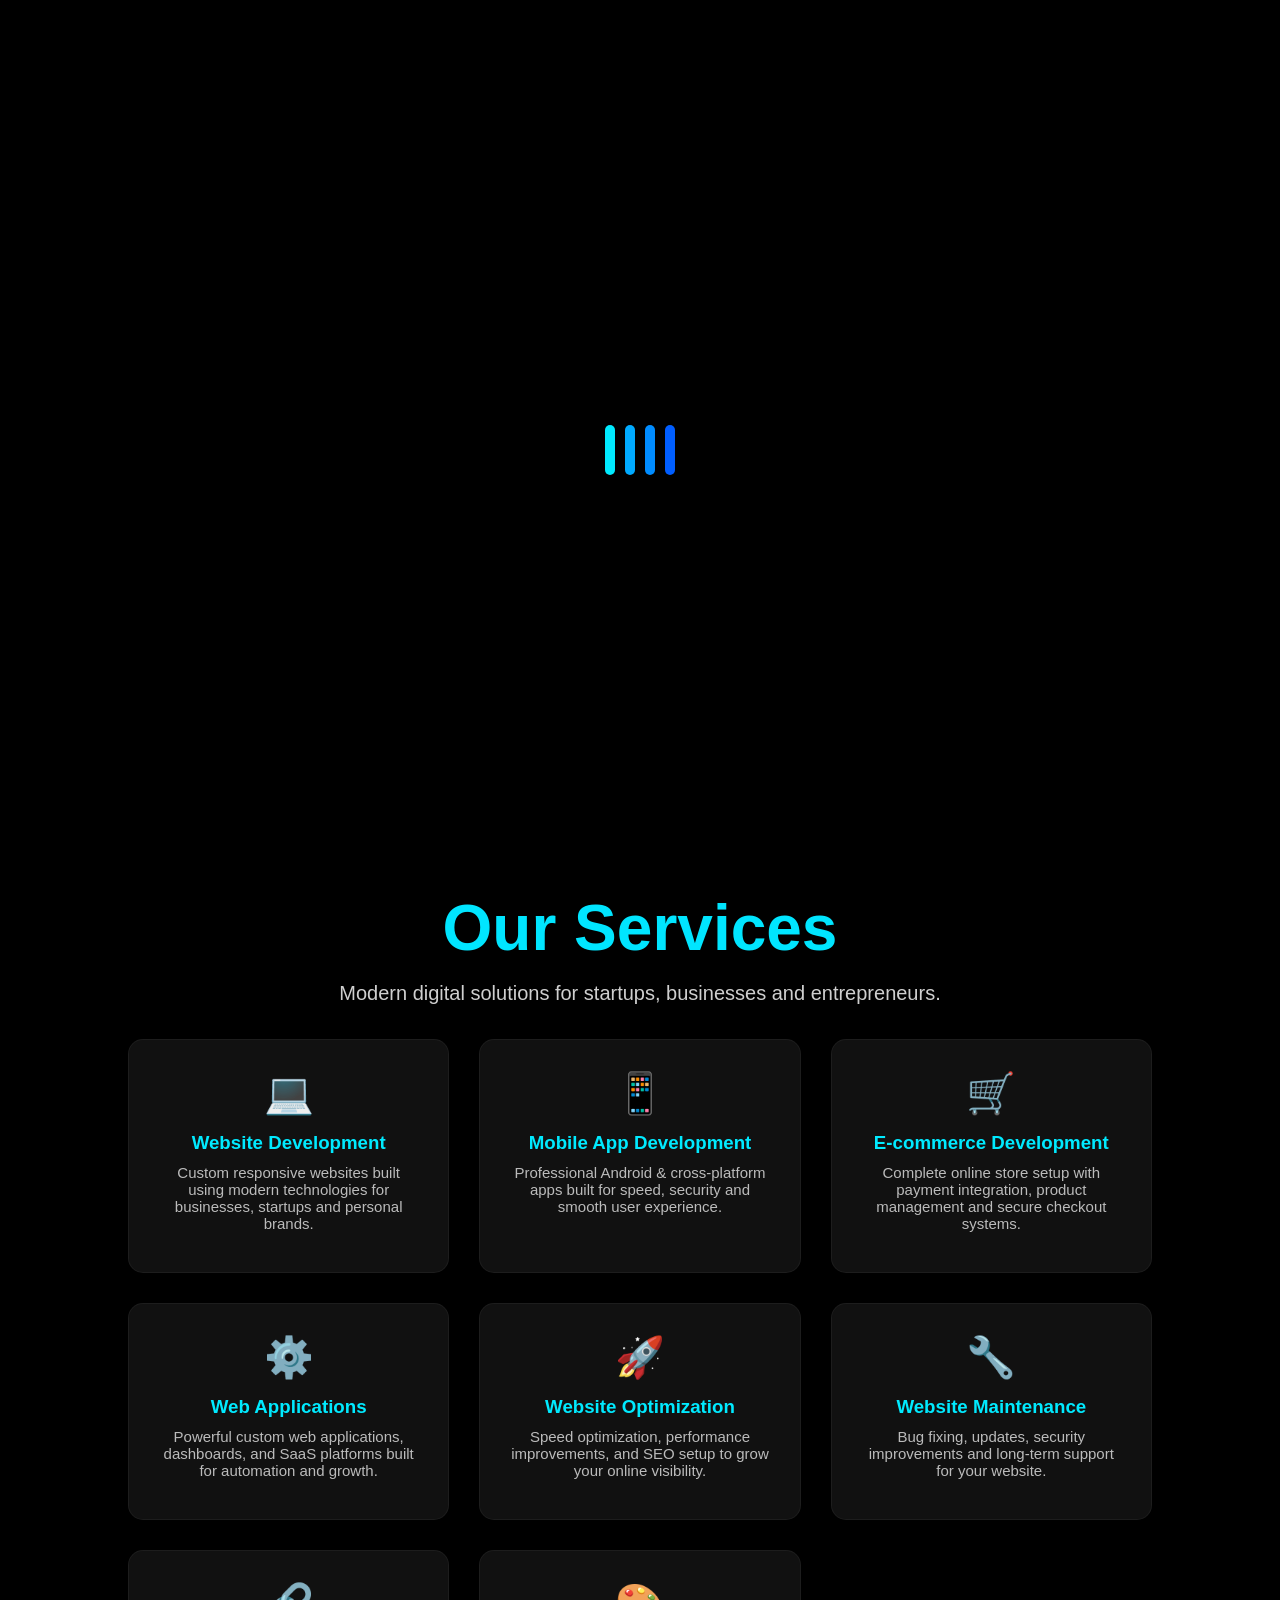
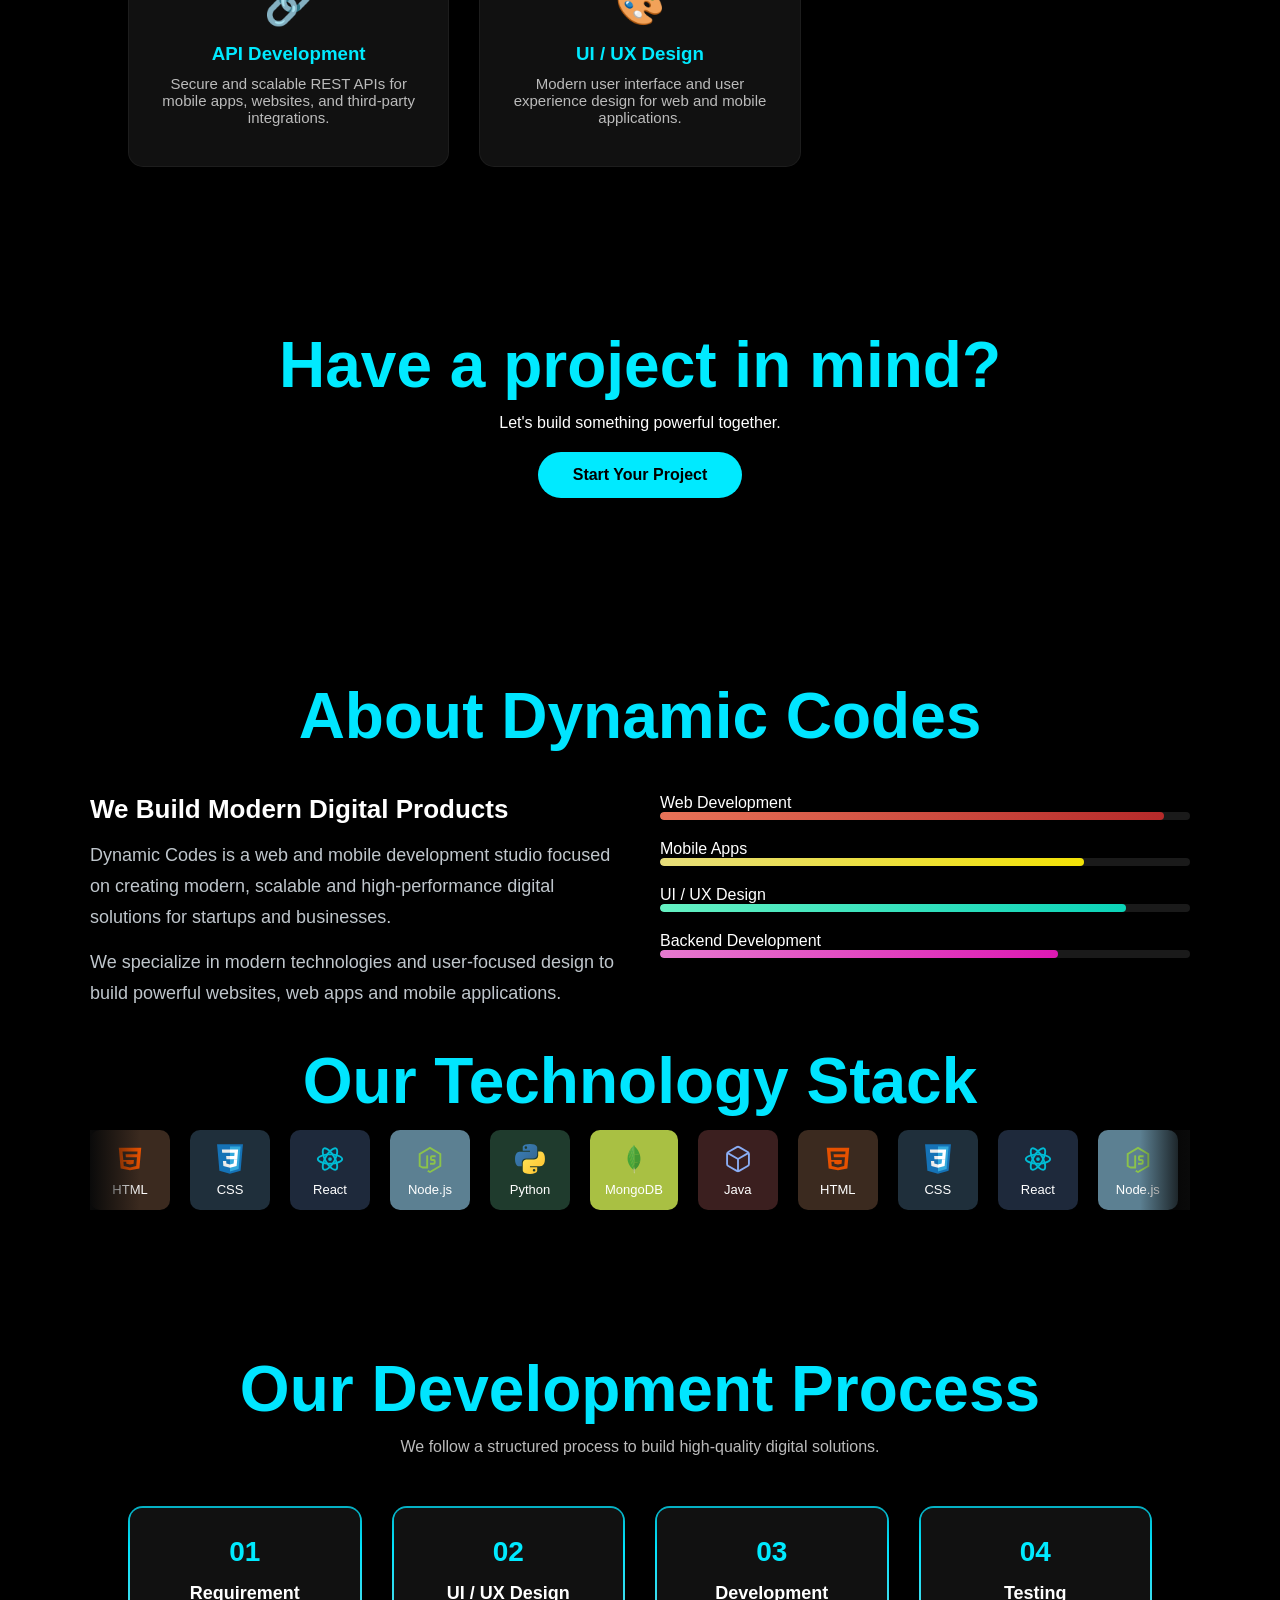
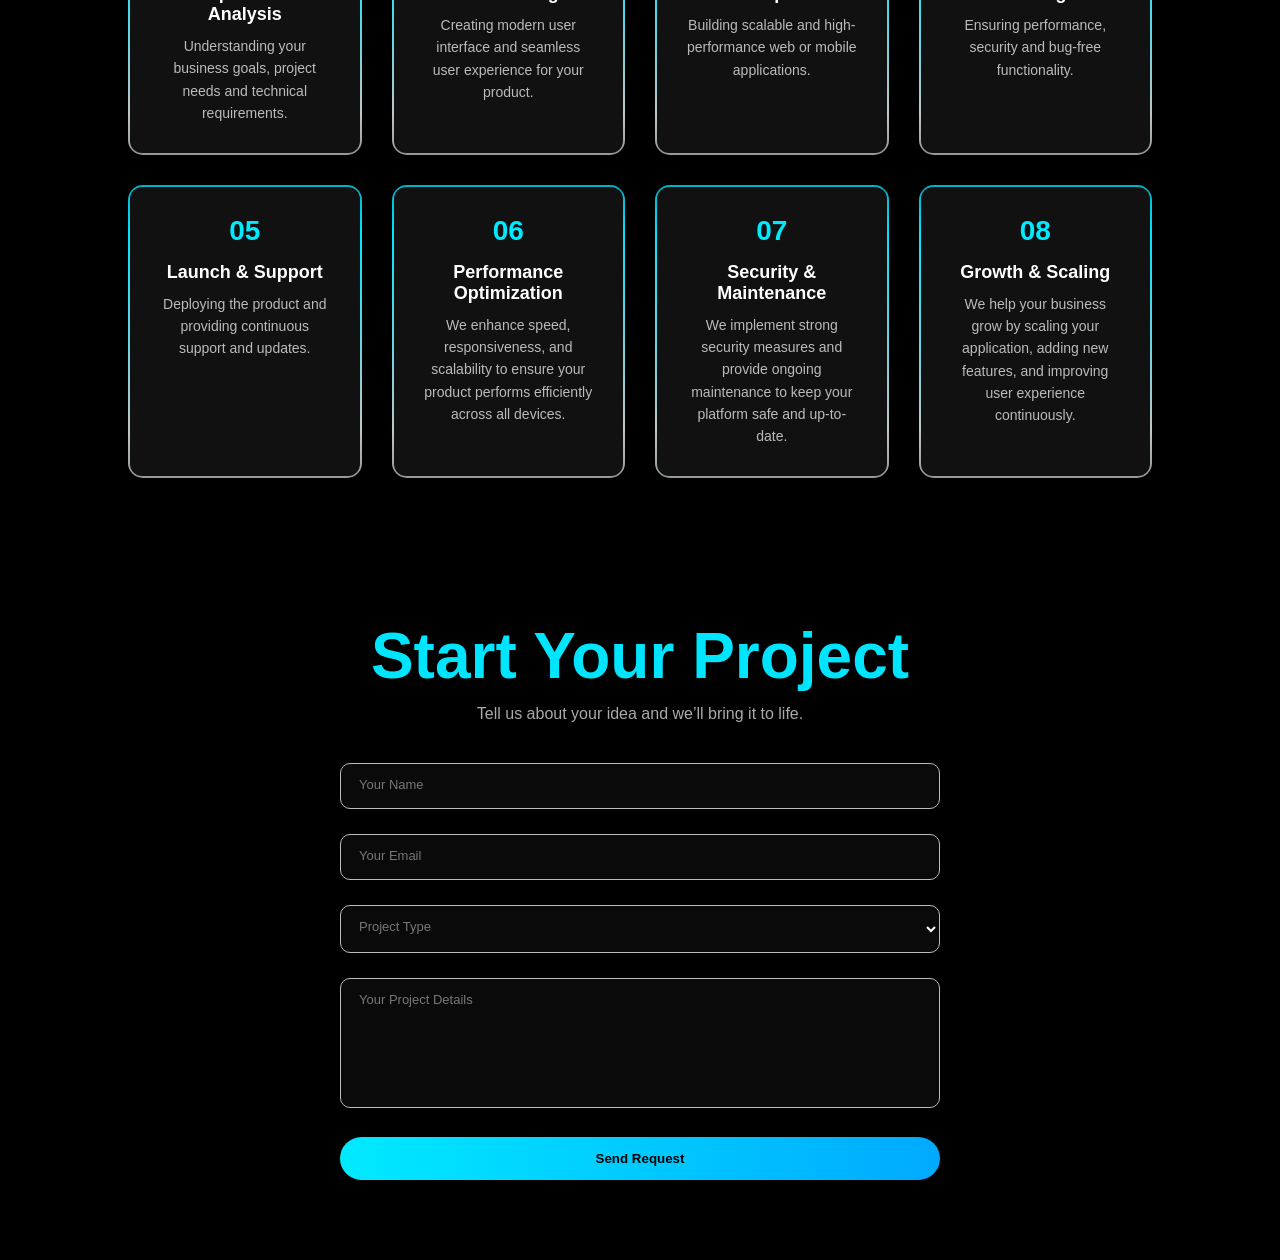
<file: index.html>
<!DOCTYPE html>
<html lang="en">

<head>

<meta charset="UTF-8">
<meta name="viewport" content="width=device-width, initial-scale=1.0">

<title>Dynamic Codes | Web & App Development</title>

<link rel="stylesheet" href="assets/css/style.css">

</head>

<body>

<div id="loader">
  <div class="loader">
    <span class="bar"></span>
    <span class="bar"></span>
    <span class="bar"></span>
    <span class="bar"></span>
  </div>
</div>

<header class="navbar">

    <div class="nav-logo">
        <span class="logo-icon">▲</span>
        <span class="logo-text">Dynamic Codes</span>
    </div>

    <nav class="nav-links" id="navlinks">
        <a href="#home" class="nav-link">Home</a>
<a href="#services" class="nav-link">Services</a>
<a href="#about" class="nav-link">About</a>
<a href="#our process" class="nav-link">Our Process</a>
<a href="#contact" class="nav-link">Contact</a>
    </nav>

    <div class="menu-btn" id="menuBtn">
<span></span>
<span></span>
<span></span>
</div>

</header>


<section class="hero">



<div class="code-bg">

<span class="code code1">{ }</span>

<span class="code code2">&lt;/&gt;</span>

<span class="code code3">JS</span>

<span class="code code4">API</span>

<span class="code code5">SQL</span>

</div>




<div class="floating-tech">

<img src="assets/images/tech/python.svg" class="tech python">
<img src="assets/images/tech/react.svg" class="tech react">
<img src="assets/images/tech/node.svg" class="tech node">
<img src="assets/images/tech/flutter.svg" class="tech flutter">
<img src="assets/images/tech/html.svg" class="tech html">
<img src="assets/images/tech/css.svg" class="tech css">
<img src="assets/images/tech/java.svg" class="tech java">
<img src="assets/images/tech/mongodb.svg" class="tech mongodb">
<img src="assets/images/tech/nodejs.svg" class="tech nodejs">
<img src="assets/images/tech/settings.svg" class="tech settings">

</div>




<div class="blob blob1"></div>
<div class="blob blob2"></div>
<div class="blob blob3"></div>

<section id="home" class="home">

<div class="hero-content">

<h1>
Building Powerful
<span>Web & Mobile Apps</span>
</h1>

<p>
Dynamic Codes builds modern websites,
for growing businesses.
</p>

<a href="#contact" class="btn">Contact Us</a>

</div>

</section>
</section>


<section id="services" class="services">

<h2 class="section-title">Our Services</h2>

<p class="services-subtitle">
Modern digital solutions for startups, businesses and entrepreneurs.
</p>

<div class="services-grid">

<div class="service-card">

<div class="icon">💻</div>

<h3>Website Development</h3>

<p>
Custom responsive websites built using modern technologies
for businesses, startups and personal brands.
</p>

</div>



<div class="service-card">

<div class="icon">📱</div>

<h3>Mobile App Development</h3>

<p>
Professional Android & cross-platform apps built for
speed, security and smooth user experience.
</p>

</div>



<div class="service-card">

<div class="icon">🛒</div>

<h3>E-commerce Development</h3>

<p>
Complete online store setup with payment integration,
product management and secure checkout systems.
</p>

</div>



<div class="service-card">

<div class="icon">⚙️</div>

<h3>Web Applications</h3>

<p>
Powerful custom web applications, dashboards,
and SaaS platforms built for automation and growth.
</p>

</div>



<div class="service-card">

<div class="icon">🚀</div>

<h3>Website Optimization</h3>

<p>
Speed optimization, performance improvements,
and SEO setup to grow your online visibility.
</p>

</div>



<div class="service-card">

<div class="icon">🔧</div>

<h3>Website Maintenance</h3>

<p>
Bug fixing, updates, security improvements
and long-term support for your website.
</p>

</div>

<div class="service-card">

<div class="icon">🔗</div>

<h3>API Development</h3>

<p>
Secure and scalable REST APIs for mobile apps, websites,
and third-party integrations.
</p>

</div>

<div class="service-card">

<div class="icon">🎨</div>

<h3>UI / UX Design</h3>

<p>
Modern user interface and user experience design
for web and mobile applications.
</p>

</div>


</section>


<section class="cta-section">

<h2>Have a project in mind?</h2>

<p>Let's build something powerful together.</p>

<a href="#contact" class="cta-btn">Start Your Project</a>

</section>

<section id="about" class="about">

<div class="about-container">

<h2 class="section-title">About Dynamic Codes</h2>

<div class="about-content">

<div class="about-text">

<h3>We Build Modern Digital Products</h3>

<p>
Dynamic Codes is a web and mobile development studio focused on creating
modern, scalable and high-performance digital solutions for startups
and businesses.
</p>

<p>
We specialize in modern technologies and user-focused design to build
powerful websites, web apps and mobile applications.
</p>

</div>

<div class="skills">

<div class="skill">
<p>Web Development</p>
<div class="progress"><span style="width:95%"></span></div>
</div>

<div class="skill">
<p>Mobile Apps</p>
<div class="progress"><span style="width:80%"></span></div>
</div>

<div class="skill">
<p>UI / UX Design</p>
<div class="progress"><span style="width:88%"></span></div>
</div>

<div class="skill">
<p>Backend Development</p>
<div class="progress"><span style="width:75%"></span></div>
</div>

</div>
</div>

<section class="tech-section">

<h2 class="section-title">Our Technology Stack</h2>



<div class="tech-slider">

<div class="tech-track">

<div class="tech-item html1">
<img src="assets/images/tech/html.svg">
<p>HTML</p>
</div>

<div class="tech-item css2">
<img src="assets/images/tech/css.svg">
<p>CSS</p>
</div>

<div class="tech-item react3">
<img src="assets/images/tech/react.svg">
<p>React</p>
</div>

<div class="tech-item nodejs4">
<img src="assets/images/tech/nodejs.svg">
<p>Node.js</p>
</div>

<div class="tech-item python5">
<img src="assets/images/tech/python.svg">
<p>Python</p>
</div>

<div class="tech-item mongodb6">
<img src="assets/images/tech/mongodb.svg">
<p>MongoDB</p>
</div>

<div class="tech-item java7">
<img src="assets/images/tech/java.svg">
<p>Java</p>
</div>



<div class="tech-item html1">
<img src="assets/images/tech/html.svg">
<p>HTML</p>
</div>

<div class="tech-item css2">
<img src="assets/images/tech/css.svg">
<p>CSS</p>
</div>

<div class="tech-item react3">
<img src="assets/images/tech/react.svg">
<p>React</p>
</div>

<div class="tech-item nodejs4">
<img src="assets/images/tech/nodejs.svg">
<p>Node.js</p>
</div>

<div class="tech-item python5">
<img src="assets/images/tech/python.svg">
<p>Python</p>
</div>

</div>

</div>

</section>
</section>

<section id="our process" class="our process">

<h2 class="section-title">Our Development Process</h2>

<p class="process-subtitle">
We follow a structured process to build high-quality digital solutions.
</p>

<div class="process-container">

<div class="process-card">

<div class="process-number">01</div>

<h3>Requirement Analysis</h3>

<p>
Understanding your business goals, project needs
and technical requirements.
</p>

</div>


<div class="process-card">

<div class="process-number">02</div>

<h3>UI / UX Design</h3>

<p>
Creating modern user interface and seamless
user experience for your product.
</p>

</div>


<div class="process-card">

<div class="process-number">03</div>

<h3>Development</h3>

<p>
Building scalable and high-performance
web or mobile applications.
</p>

</div>


<div class="process-card">

<div class="process-number">04</div>

<h3>Testing</h3>

<p>
Ensuring performance, security and
bug-free functionality.
</p>

</div>


<div class="process-card">

<div class="process-number">05</div>

<h3>Launch & Support</h3>

<p>
Deploying the product and providing
continuous support and updates.
</p>

</div>

<div class="process-card">

  <div class="process-number">06</div>

  <h3>Performance Optimization</h3>
  <p>
    We enhance speed, responsiveness, and scalability to ensure your
     product performs efficiently across all devices.
  </p>
</div>

<div class="process-card">
 
  <div class="process-number">07</div>

  <h3>Security & Maintenance</h3>
  <p>
    We implement strong security measures and provide 
    ongoing maintenance to keep your platform safe and up-to-date.
  </p>
</div>

<div class="process-card">
 
  <div class="process-number">08</div>

  <h3>Growth & Scaling</h3>
  <p>
    We help your business grow by scaling your application, 
    adding new features, and improving user experience continuously.
  </p>
</div>

</div>

</section>

<section id="contact" class="contact">

<h2 class="section-title">Start Your Project</h2>

<p class="contact-subtitle">
Tell us about your idea and we’ll bring it to life.
</p>

<form action="https://formsubmit.co/dynamiccodesit@gmail.com" method="POST" class="contact-form">

<input type="hidden" name="_captcha" value="false">

<input type="hidden" name="_next" value="https://dynamic-codes-website.vercel.app/thank-you.html">


<div class="input-group">
<input type="text" name="name" required>
<label>Your Name</label>
</div>


<div class="input-group">
<input type="email" name="email" required>
<label>Your Email</label>
</div>


<div class="input-group">
<select name="project" id="projectType" required>
<option value="" disabled selected></option>
<option>Website Development</option>
<option>Mobile App</option>
<option>E-commerce</option>
<option>UI/UX Design</option>
<option>Web Application</option>
<option value="other">Other</option>
</select>
<label>Project Type</label>
</div>


<div class="input-group" id="otherInput" style="display:none;">
<input type="text" name="other_project">
<label>Enter Your Project Type</label>
</div>


<div class="input-group">
<textarea name="details" rows="5" required></textarea>
<label>Your Project Details</label>
</div>

<button type="submit" class="contact-btn">Send Request</button>

</form>
</section>


<script src="assets/js/script.js"></script>

</body>
</html>
</file>
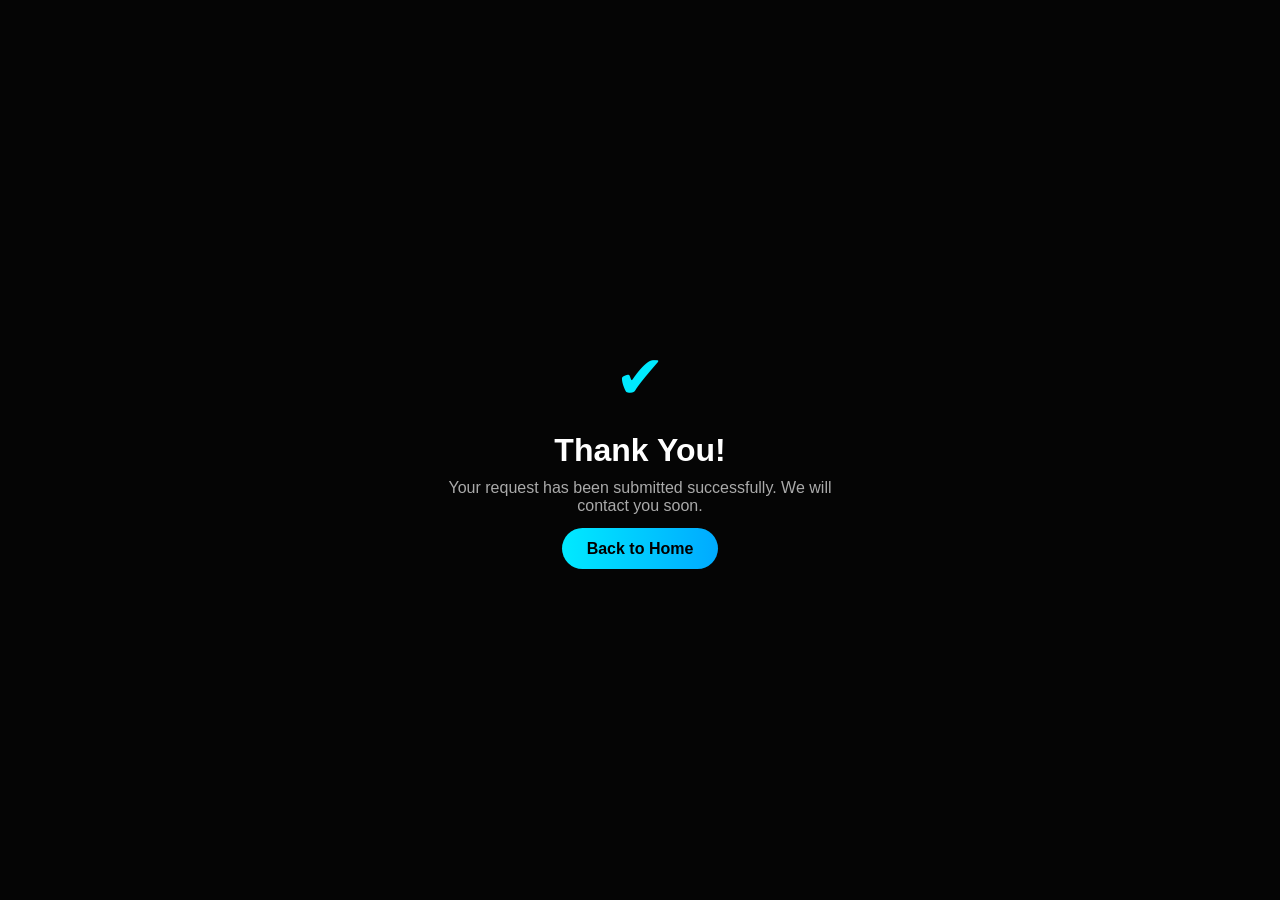
<file: thank-you.html>
<!DOCTYPE html>
<html lang="en">
<head>
<meta charset="UTF-8">
<meta name="viewport" content="width=device-width, initial-scale=1.0">
<title>Thank You</title>

<link rel="stylesheet" href="assets/css/style.css">

<style>
body{
background:#050505;
color:#fff;
display:flex;
justify-content:center;
align-items:center;
height:100vh;
text-align:center;
}


.thank-container{
max-width:400px;
}


.checkmark{
font-size:60px;
color:#00eaff;
margin-bottom:20px;
animation:pop 0.6s ease;
}

@keyframes pop{
0%{transform:scale(0);}
100%{transform:scale(1);}
}

.thank-container h1{
margin-bottom:10px;
}

.thank-container p{
color:#aaa;
margin-bottom:25px;
}


.back-btn{
padding:12px 25px;
background:linear-gradient(90deg,#00eaff,#00aaff);
border-radius:25px;
color:#000;
text-decoration:none;
font-weight:bold;
transition:0.3s;
}

.back-btn:hover{
transform:scale(1.05);
}
</style>

</head>

<body>

<div class="thank-container">

<div class="checkmark">✔</div>

<h1>Thank You!</h1>

<p>Your request has been submitted successfully.  
We will contact you soon.</p>

<a href="index.html" class="back-btn">Back to Home</a>

</div>

</body>
</html>
</file>
<file: assets/css/style.css>
*{
margin:0;
padding:0;
box-sizing:border-box;
font-family:Arial;
}

body{
background:#000;
color:white;
}



.container{
width:90%;
max-width:1100px;
margin:auto;
}




.navbar{
position:sticky;
top:0;
background:rgba(255,255,255,0.05);
backdrop-filter:blur(10px);
border-bottom:1px solid rgba(255,255,255,0.1);
padding:20px 0;
}

.nav-container{
display:flex;
justify-content:space-between;
align-items:center;
}

nav a{
color:white;
margin-left:25px;
text-decoration:none;
transition:0.3s;
}

nav a:hover{
color:#06b6d4;
}




.hero{
position:relative;
height:90vh;
display:flex;
align-items:center;
justify-content:center;
text-align:center;
overflow:hidden;
}




.hero-content{
z-index:2;
max-width:1000px;
}

.hero h1{
font-size: clamp(32px, 6vw, 64px);
line-height:1.2;
font-weight:700;
}

.hero span{
color:#00e5ff;
}

.hero p{
font-size: clamp(14px, 2vw, 20px);
opacity:0.8;
}



.btn{
position:relative;
display:inline-block;
padding:14px 32px;
background:#c27732;
color:white;
font-weight:500;
font-size: 20px;
border-radius:10px;
text-decoration:none;

margin-top: 10px;
transition:0.3s;

}

.btn:hover{
transform:translateY(-2px);
box-shadow:0 0 15px rgba(255,159,67,0.9);
}
.hero-content p{
    margin-bottom: 25px;
}
@media (max-width:768px){

.hero{
padding-top:120px;
padding-left:20px;
padding-right:20px;
}

.hero h1{
line-height:1.3;
}

}

@media (max-width:768px){

.hero{
text-align:center;
}

}



.floating-tech{
position:absolute;
width:100%;
height:100%;
top:0;
left:0;
pointer-events:none;
}

.tech{
position:absolute;
width:55px;
animation:float 6s ease-in-out infinite,
rotate 20s linear infinite;
opacity:0.9;
}

.python{ top:35%; left:12%; }
.react{ top:85%; left:75%; }
.node{ top:20%; left:25%; }
.flutter{ top:70%; left:10%; }
.html{ top:90%; left:30%; }
.css{ bottom:70%; left:75%; }
.apiary{ top:55%; left:30%; }
.java{ top:13%; left:55%; }
.mongodb{ top:40%; left:55%; }
.nodejs{ top:60%; left:78%; }
.settings{ top:75%; left:45%; }


@keyframes float{
0%{transform:translateY(0px);}
50%{transform:translateY(-40px);}
100%{transform:translateY(0px);}
}

@keyframes rotate{
from{transform:rotate(0deg);}
to{transform:rotate(360deg);}
}




.blob{
position:absolute;
width:400px;
height:400px;
border-radius:50%;
filter:blur(120px);
opacity:0.5;
animation:blobMove 12s infinite ease-in-out;
}

.blob1{
background:#06b6d4;
top:10%;
left:10%;
}

.blob2{
background:#3b82f6;
top:60%;
left:70%;
}

.blob3{
background:#8b5cf6;
top:40%;
left:40%;
}

@keyframes blobMove{
0%{transform:translateY(0px);}
50%{transform:translateY(-80px);}
100%{transform:translateY(0px);}
}

.services{
padding:80px 0;
background:#000;
text-align:center;
}

.service-grid{
display:grid;
grid-template-columns:repeat(auto-fit,minmax(250px,1fr));
gap:25px;
margin-top:40px;
}

.service-card{
background:linear-gradient( to right,#fff,#3b82f6);
padding:30px;
border-radius:12px;
transition:0.3s;
border: #e4691c;
color: #020617;
}

.service-card:hover{
transform:translateY(-10px);
border: 2px solid #faf9fb;
box-shadow:0 20px 40px rgba(251, 249, 249, 0.4);
}


footer{
text-align:center;
padding:20px;
background:#020617;
}

.code-bg{
position:absolute;
width:100%;
height:100%;
top:0;
left:0;
pointer-events:none;
}

.code{
position:absolute;
font-size:50px;
opacity:0.08;
font-weight:bold;
}

.code1{
top:15%;
left:10%;
animation:float1 10s infinite;
}

.code2{
top:85%;
left:55%;
animation:float2 12s infinite;
}

.code3{
top:72%;
left:75%;
animation:float3 9s infinite;
}

.code4{
top:28%;
left:45%;
animation:float4 11s infinite;
}

.code5{
top:80%;
left:14%;
animation:float5 13s infinite;
}


@keyframes float1{
0%{transform:translateY(0);}
50%{transform:translateY(-40px);}
100%{transform:translateY(0);}
}

@keyframes float2{
0%{transform:translateY(0);}
50%{transform:translateY(40px);}
100%{transform:translateY(0);}
}

@keyframes float3{
0%{transform:translateX(0);}
50%{transform:translateX(-40px);}
100%{transform:translateX(0);}
}

@keyframes float4{
0%{transform:translate(0);}
50%{transform:translate(30px,-30px);}
100%{transform:translate(0);}
}

@keyframes float5{
0%{transform:translate(0);}
50%{transform:translate(-30px,30px);}
100%{transform:translate(0);}
}


.navbar{
position:fixed;
top:20px;
left:50%;
transform:translateX(-50%);

width:85%;
max-width:900px;

display:flex;
justify-content:space-between;
align-items:center;

padding:12px 25px;

border-radius:50px;

background:rgba(0,0,0,0.7);
backdrop-filter:blur(10px);

border:1px solid rgba(255,255,255,0.1);

box-shadow:0 0 20px rgba(0,255,255,0.2);

z-index:1000;
}

.nav-logo{
display:flex;
align-items:center;
gap:10px;
font-size:20px;
font-weight:600;
color:#00e5ff;
}

.logo-icon{
font-size:18px;
color:white;
}


.nav-links{
display:flex;
gap:25px;
}

.nav-links a{
text-decoration:none;
color:white;
font-size:15px;
transition:0.3s;
}

.nav-links a:hover{
color:#00e5ff;
}


.menu-btn{
display:none;
font-size:22px;
color:white;
cursor:pointer;
}

@media(max-width:768px){

.nav-links{
display:none;
}

.menu-btn{
display:block;
}

}

.navbar::before{
content:"";
position:absolute;
top:-2px;
left:20%;
width:60%;
height:2px;

background:linear-gradient(90deg,transparent,#00e5ff,transparent);
}

.services-hero{
text-align:center;
padding:140px 20px 60px;
background:linear-gradient(135deg,#050505,#0b0f2c);
}

.services-hero h1{
font-size:48px;
color:#00eaff;
margin-bottom:10px;
}

.services-hero p{
color:#bbb;
font-size:18px;
margin-bottom: 10px;
}



.services-container{

display:grid;
grid-template-columns:repeat(auto-fit,minmax(250px,1fr));

gap:30px;

padding:60px 10%;

}



.service-card{

background:#0f0f0f;

padding:30px;

border-radius:15px;

text-align:center;

border:1px solid rgba(255,255,255,0.05);

transition:0.4s;

}



.service-card:hover{

transform:translateY(-10px);

border-color:#00eaff;

box-shadow:0 0 20px rgba(0,255,255,0.3);

}



.icon{

font-size:40px;

margin-bottom:15px;

}



.service-card h3{

color:#00eaff;

margin-bottom:10px;

}



.service-card p{

color:#bbb;

font-size:15px;
margin-bottom: 10px;

}



.cta-section{

text-align:center;

padding:80px 20px;

background:#000;

}

.cta-section h2{
font-size: clamp(32px, 6vw, 64px);
line-height:1.2;
font-weight:700;
color:#00eaff;

margin-bottom:10px;

}



.cta-btn{

display:inline-block;

margin-top:20px;

padding:14px 35px;

background:#00eaff;

color:#000;

border-radius:30px;

text-decoration:none;

font-weight:bold;

transition:0.3s;

}



.cta-btn:hover{

background:#00c7d9;

}



footer{

text-align:center;

padding:20px;

background:#000;

color:#aaa;

}


.section-title{
text-align:center;
margin-bottom:60px;
color:#00e5ff;
margin-bottom: 10px;
font-size: clamp(32px, 6vw, 64px);
line-height:1.2;
font-weight:700;
}

.services{
padding:80px 10%;
}

.services-grid{
display:grid;
grid-template-columns:repeat(auto-fit,minmax(250px,1fr));
gap:30px;
margin-top: 10px;
}

.service-card{
background:#111;
padding:30px;
border-radius:15px;
transition:0.3s;
}

.services-subtitle{
text-align:center;
max-width:1000px;
margin:10px auto 50px;
color:#cfcfcf;
font-size:clamp(14px,2vw,20px);
line-height:1.6;
margin-bottom: 30px;
}

.service-card:hover{
transform:translateY(-10px);
}

.menu-btn{
display:none;
flex-direction:column;
cursor:pointer;
gap:5px;
}

.menu-btn span{
width:25px;
height:3px;
background:white;
border-radius:3px;
transition:0.3s;
}



@media (max-width:768px){

.nav-links{
position:absolute;
top:80px;
left:0;
width:100%;
background:#0b0b0b;
flex-direction:column;
align-items:center;
gap:20px;
padding:20px 0;
transform:translateY(-200%);
transition:0.4s;
border-radius: 10px;
}

.nav-links.active{
transform:translateY(0);
}

.menu-btn{
display:flex;
}

}


.menu-btn.active span:nth-child(1){
transform:rotate(45deg) translate(5px,5px);
}

.menu-btn.active span:nth-child(2){
opacity:0;
}

.menu-btn.active span:nth-child(3){
transform:rotate(-45deg) translate(6px,-6px);
}

.navbar{
position: fixed;
top:20px;
left:50%;
transform:translateX(-50%);

display:flex;
justify-content:space-between;
align-items:center;

width:90%;
max-width:1100px;
padding:12px 25px;

border-radius:50px;
border:2px solid transparent;

background:
  conic-gradient(
    from var(--border-angle),
    #0a0a0a,
    #050505 10%,
    #050505 90%,
    #0a0a0a
  ) padding-box,

  conic-gradient(
    from var(--border-angle),
    transparent 20%,
    #8b5cf6,
    #00aaff,
    #00eaff,
    transparent 80%
  ) border-box;

animation: borderRotate 4s linear infinite;

z-index:1000;
backdrop-filter:blur(10px);
}

@property --border-angle {
  syntax: "<angle>";
  inherits: true;
  initial-value: 0turn;
}

@keyframes borderRotate {
  to {
    --border-angle: 1turn;
  }
}

.nav-links{
display:flex;
gap:30px;
}

.nav-links a{
color:white;
text-decoration:none;
font-size:16px;
transition:0.3s;
}

.nav-links a:hover{
color:#00e5ff;
}



.menu-btn{
display:none;
flex-direction:column;
cursor:pointer;
gap:5px;
}

.menu-btn span{
width:26px;
height:3px;
background:white;
border-radius:5px;
transition:0.3s;
}


@media (max-width:768px){

.menu-btn{
display:flex;
}

.nav-links{
position:absolute;
top:80px;
left:0;
width:100%;
flex-direction:column;
align-items:center;
gap:25px;
padding:30px 0;
border:1px solid #00e5ff;

background:rgba(0,0,0,0.9);
backdrop-filter:blur(15px);

transform:translateY(-200%);
transition:0.4s ease;
}

.nav-links.active{
transform:translateY(0);
}

}

.menu-btn.active span:nth-child(1){
transform:rotate(45deg) translate(5px,5px);
}

.menu-btn.active span:nth-child(2){
opacity:0;
}

.menu-btn.active span:nth-child(3){
transform:rotate(-45deg) translate(6px,-6px);
}

@media (max-width:768px){

.nav-links{
display:none;
flex-direction:column;
}

.nav-links.active{
display:flex;
}

}

@media (max-width:768px){

.nav-links{
position:absolute;
top:70px;
left:0;
width:100%;

background:#0b0b0b;

flex-direction:column;
align-items:center;
gap:20px;

padding:25px 0;

display:none;
}

.nav-links.active{
display:flex;
}

.nav-links a{
font-size:18px;
}

}


.about{
padding:100px 20px;
}

.about-container{
max-width:1100px;
margin:auto;
}

.about-content{
display:grid;
grid-template-columns:1fr 1fr;
gap:40px;
margin-top:40px;
}

.about-text h3{
font-size:26px;
margin-bottom:15px;
}

.about-text p{
color:#bfc6cc;
line-height:1.7;
font-size: clamp(14px,1.6vw,18px);
margin-bottom:15px;
}

.skill{
margin-bottom:20px;
}

.progress{
height:8px;
background:#1a1a1a;
border-radius:10px;
overflow:hidden;
}

.progress span{
display:block;
height:100%;
border-radius:20px;
}

.skills .skill:nth-child(1) .progress span{
background:linear-gradient(90deg,#E87358,#B52A2A);
}


.skills .skill:nth-child(2) .progress span{
background:linear-gradient(90deg,#E6DD7A,#F2E207);
}


.skills .skill:nth-child(3) .progress span{
background:linear-gradient(90deg,#65f1c2,#0bd3b8);
}


.skills .skill:nth-child(4) .progress span{
background:linear-gradient(90deg,#e67acf,#dd19b3);
}
@media(max-width:768px){

.about-content{
grid-template-columns:1fr;
text-align:center;
}

}

.tech-section{
text-align:center;
padding:20px 0% 1px;
overflow:hidden;
width:100%;

}

.tech-slider{
width:100%;
overflow:hidden;
position:relative;
}

.tech-track{
display:flex;
gap:20px;
width:max-content;



animation:scrollTech 20s linear infinite;
}

.tech-item{
min-width:80px;
height:80px;

display:flex;
flex-direction:column;
align-items:center;
justify-content:center;

border-radius:10px;

padding:15px;

transition:0.3s;
}

.tech-item img{
width:30px;
height:30px;
margin-bottom:8px;
}

.tech-item p{
font-size:13px;
color:white;
}

.react3{
background:#1e293b;
}

.python5{
background:#1f3b2d;
}

.java7{
background:#3b1f1f;
}

.html1{
background:#3b2a1f;
}

.nodejs4{
    background: #5c8092;
}
.mongodb6{
    background: #a9c043;
}
.css2{
background:#1f2f3b;
}

.node8{
background:#243b1f;
}

@keyframes scrollTech{

0%{
transform:translateX(0);
}

100%{
transform:translateX(-50%);
}

}

@media(max-width:768px){

.tech-item{
min-width:35px;
}

.tech-item img{
width:45px;
height:45px;
}

}

.tech-slider::before,
.tech-slider::after{

content:"";
position:absolute;
top:0;
width:50px;
height:100%;
z-index:2;
}

.tech-slider::before{
left:0;
background:linear-gradient(to right,#0a0a0a,transparent);
}

.tech-slider::after{
right:0;
background:linear-gradient(to left,#0a0a0a,transparent);
}

.process{

padding:30px 10% 60px;
text-align:center;
margin-top: 10px;

}

.process-subtitle{

color:#bbb;
margin-bottom:50px;

}

.process-container{

display:grid;

grid-template-columns:repeat(auto-fit,minmax(220px,1fr));

gap:30px;

}

.process-card{
position:relative;
padding:30px;
border-radius:15px;
background:#111;
overflow:hidden;
}


.process-card:hover{

transform:translateY(-10px);

box-shadow:

0 10px 30px rgba(0,255,255,0.2);

}

.process-number{

font-size:28px;

font-weight:bold;

color:#00eaff;

margin-bottom:15px;

}

.process-card h3{

margin-bottom:10px;

font-size:18px;

}

.process-card p{

font-size:14px;

color:#bbb;

line-height:1.6;

}

@media (max-width:768px){

.process{

padding:30px 10% 60px;

}

}

.process-card::before{

content:"";
position:absolute;

top:-50%;
left:-50%;

width:200%;
height:200%;

background:linear-gradient(
0deg,
transparent,
#c0c6c6,
#00e5ff,
transparent
);

animation:rotateBorder 4s linear infinite;

}

.process-card::after{

content:"";
position:absolute;

inset:2px;

background:#111;
border-radius:12px;

}

@keyframes rotateBorder{

0%{
transform:rotate(0deg);
}

100%{
transform:rotate(360deg);
}

}

.process-card *{
position:relative;
z-index:1;
}

.contact{
padding:80px 10%;
text-align:center;
}

.contact-subtitle{
color:#aaa;
margin-bottom:40px;
}

.contact-form{
max-width:600px;
margin:auto;
display:flex;
flex-direction:column;
gap:25px;
}

.input-group{
position:relative;
}

.input-group input,
.input-group textarea,
.input-group select{
width:100%;
padding:14px;
border:none;
outline:none;
background:#0a0a0a;
color:#fff;
border-radius:10px;
border: 1px solid #bbb;
font-size:14px;
}

.input-group label{
position:absolute;
left:14px;
top:14px;
color:#777;
font-size:13px;
transition:0.3s;
pointer-events:none;
background:#0a0a0a;
padding:0 5px;
}

.input-group input:focus + label,
.input-group textarea:focus + label,
.input-group select:focus + label,
.input-group input:valid + label,
.input-group textarea:valid + label,
.input-group select:valid + label{
top:-8px;
font-size:11px;
color:#00eaff;
}

textarea{
resize:none;
height:130px;
}

.input-group input:focus,
.input-group textarea:focus,
.input-group select:focus{
box-shadow:0 0 20px rgba(0,234,255,0.3);
border: 1px solid #00e5ff;
}

.contact-btn{
padding:14px;
border:none;
border-radius:30px;
background:linear-gradient(90deg,#00eaff,#00aaff);
color:#000;
font-weight:bold;
cursor:pointer;
transition:0.3s;
}

.contact-btn:hover{
transform:scale(1.05);
box-shadow:0 5px 20px rgba(0,234,255,0.4);
}

@media(max-width:768px){

.contact{
padding:60px 20px;
}

}



#loader{
position: fixed;
top: 0;
left: 0;
width: 100%;
height: 100%;
background: #000; 
display: flex;
justify-content: center;
align-items: center;
z-index: 99999;
transition: opacity 0.6s ease, visibility 0.6s;
}


#loader.hidden{
opacity: 0;
visibility: hidden;
}


.loader{
display: flex;
align-items: center;
gap: 10px;
height: 80px;
}


.bar{
width: 10px;
height: 50px;
border-radius: 6px;
animation: morph 1.4s ease-in-out infinite;
}


.bar:nth-child(1){
background: #00eaff;
animation-delay: 0s;
}

.bar:nth-child(2){
background: #00aaff;
animation-delay: 0.15s;
}

.bar:nth-child(3){
background: #008cff;
animation-delay: 0.3s;
}

.bar:nth-child(4){
background: #005eff;
animation-delay: 0.45s;
}


@keyframes morph {
  0%, 100% {
    height: 50px;
    transform: translateY(0);
    border-radius: 6px;
  }

  50% {
    height: 28px;
    transform: translateY(-18px);
    border-radius: 50%;
  }
  
}

@media(max-width:768px){
.loader{
gap: 8px;
}

.bar{
width: 8px;
height: 40px;
}
}
</file>
